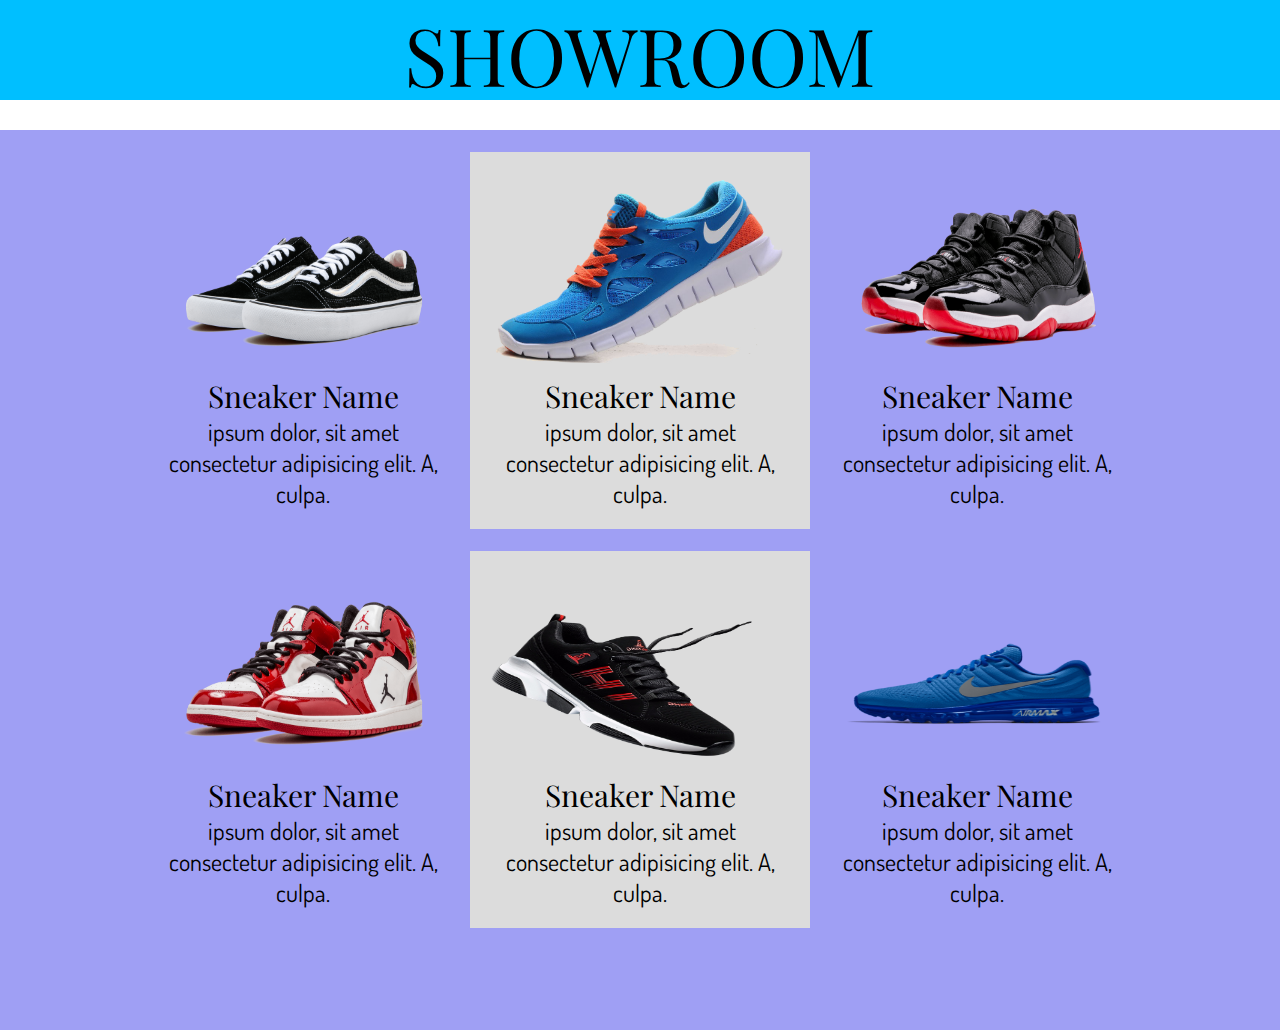
<file: pages/index.html>
<!DOCTYPE html>
<html lang="en">
<head>
    <meta charset="UTF-8">
    <meta name="viewport" content="width=device-width, initial-scale=1.0">

    <link rel="preconnect" href="https://fonts.googleapis.com">
    <link rel="preconnect" href="https://fonts.gstatic.com" crossorigin>
    <link href="https://fonts.googleapis.com/css2?family=Dosis:wght@200..800&family=Playfair+Display:ital,wght@0,400..900;1,400..900&display=swap" rel="stylesheet">

    <link rel="stylesheet" href="../css/style.css">
    
    <title>TEST</title>
</head>


<body>
    <div class="header">
        <h1>SHOWROOM</h1>
</div>

<div class="main">
<table class="sneakers">
    
    <tr>
        <td>
            <a href="page1.html"> <img src="../images/sneaker1.png" alt=""></a>
            <h2>Sneaker Name</h2>
            <p>ipsum dolor, sit amet consectetur adipisicing elit. A, culpa.</p>
        </td>
        <td class="white">
            <a href="page2.html"> <img src="../images/sneaker2.png" alt=""></a>
            <h2>Sneaker Name</h2>
            <p>ipsum dolor, sit amet consectetur adipisicing elit. A, culpa.</p>    
        </td>
      <td>
            <a href="page3.html"> <img src="../images/sneaker3.png" alt=""></a>
            <h2>Sneaker Name</h2>
            <p>ipsum dolor, sit amet consectetur adipisicing elit. A, culpa.</p>
        </td>
    </tr>
    <tr>
        <td>
            <a href="page4.html"> <img src="../images/sneaker4.png" alt=""></a>
            <h2>Sneaker Name</h2>
            <p>ipsum dolor, sit amet consectetur adipisicing elit. A, culpa.</p>
        </td>
            <td class="white">
            <a href="page5.html"> <img src="../images/sneaker5.png" alt=""></a>
            <h2>Sneaker Name</h2>
            <p>ipsum dolor, sit amet consectetur adipisicing elit. A, culpa.</p>
        </td>
        <td>
            <a href="page6.html"> <img src="../images/sneaker6.png" alt=""></a>
            <h2>Sneaker Name</h2>
            <p>ipsum dolor, sit amet consectetur adipisicing elit. A, culpa.</p>
        </td>
    </tr>
</table>
</div>



</body>
</html>
</file>
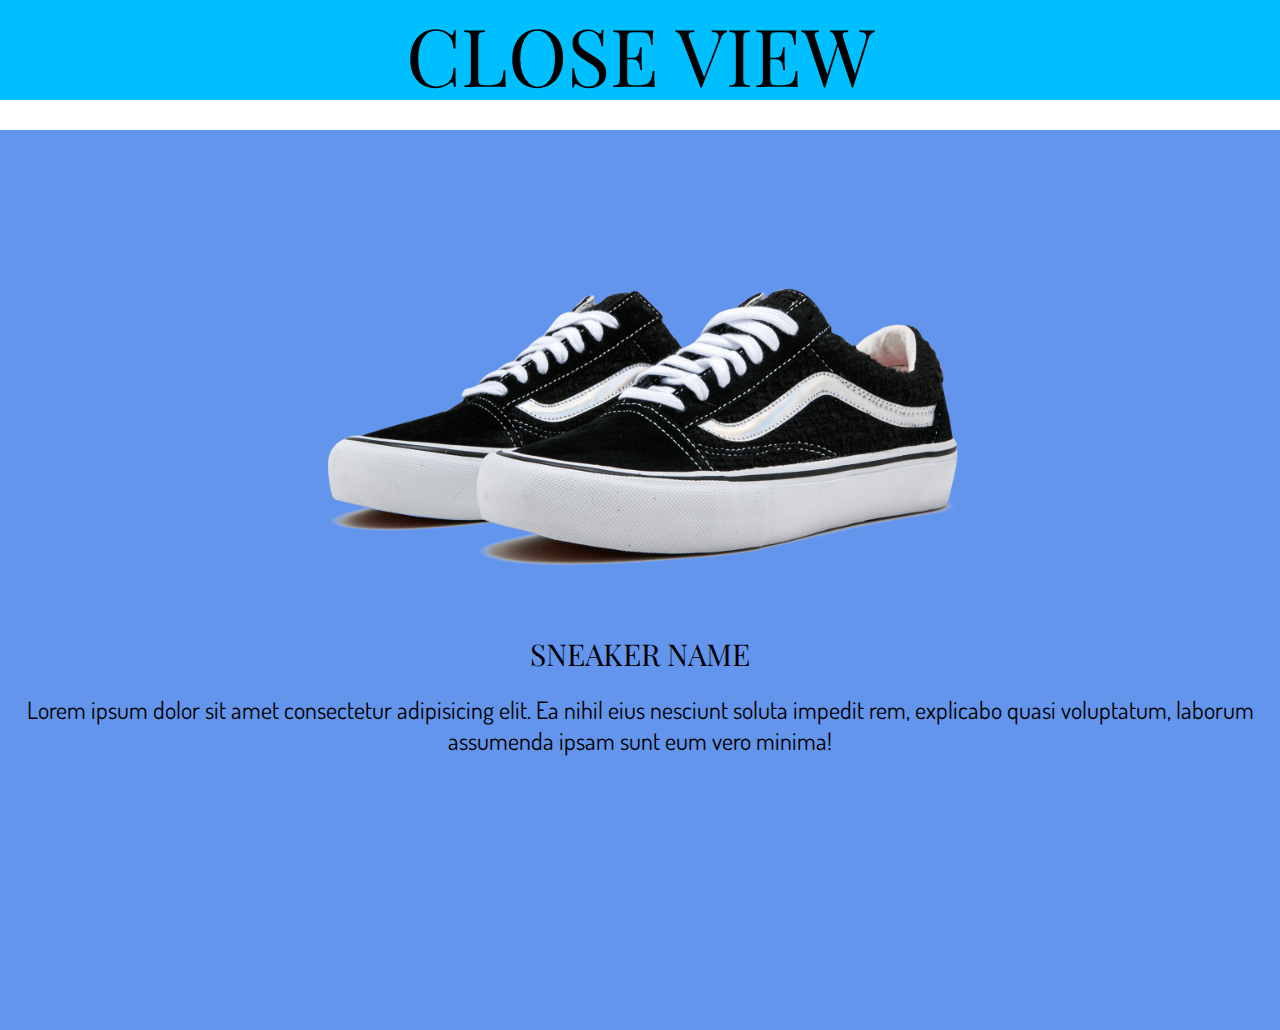
<file: pages/page1.html>
<!DOCTYPE html>
<html lang="en">
<head>
    <meta charset="UTF-8">
    <meta name="viewport" content="width=device-width, initial-scale=1.0">

    <link rel="preconnect" href="https://fonts.googleapis.com">
    <link rel="preconnect" href="https://fonts.gstatic.com" crossorigin>
    <link href="https://fonts.googleapis.com/css2?family=Dosis:wght@200..800&family=Playfair+Display:ital,wght@0,400..900;1,400..900&display=swap" rel="stylesheet">

    <link rel="stylesheet" href="../css/pages.css">

    <title>sneaker1</title>
</head>


<body>
    <div class="he">
        <a href="../pages/index.html"><h1>CLOSE VIEW</h1></a>
    </div>
  
    <div class="main">
      <img class="image" src="../images/sneaker1.png" alt="">
      <h2>SNEAKER NAME</h2>
      <p>
      Lorem ipsum dolor sit amet consectetur adipisicing elit. Ea nihil eius nesciunt soluta impedit rem, explicabo quasi voluptatum, laborum assumenda ipsam sunt eum vero minima!
      </p>
    </div>
  
    
  </body>

</html>
</file>
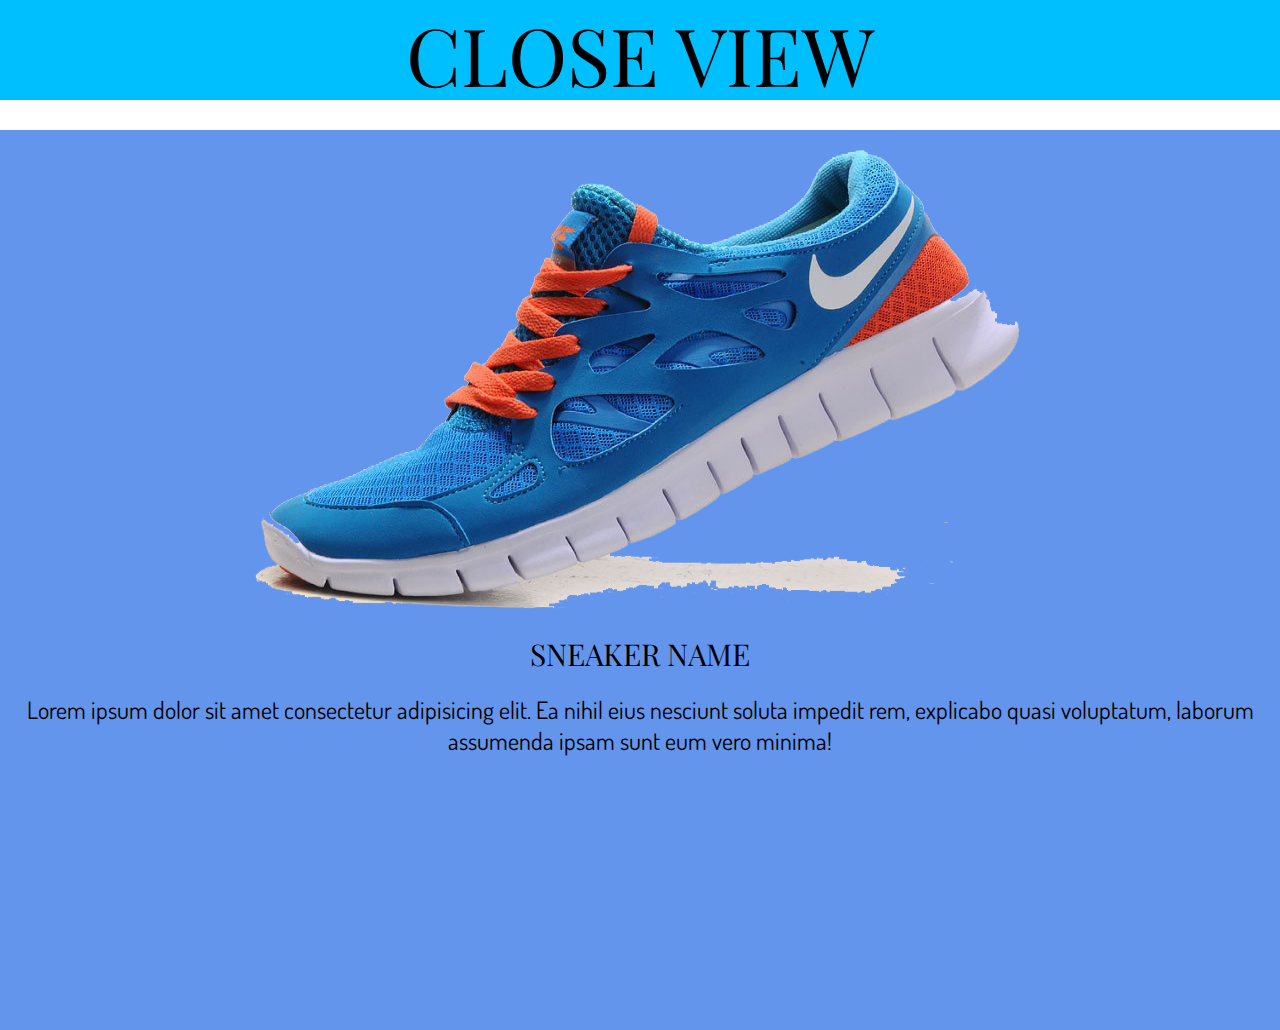
<file: pages/page2.html>
<!DOCTYPE html>
<html lang="en">
<head>
    <meta charset="UTF-8">
    <meta name="viewport" content="width=device-width, initial-scale=1.0">

    <link rel="preconnect" href="https://fonts.googleapis.com">
    <link rel="preconnect" href="https://fonts.gstatic.com" crossorigin>
    <link href="https://fonts.googleapis.com/css2?family=Dosis:wght@200..800&family=Playfair+Display:ital,wght@0,400..900;1,400..900&display=swap" rel="stylesheet">

    <link rel="stylesheet" href="../css/pages.css">

    <title>sneaker1</title>
</head>


<body>
    <div class="he">
        <a href="../pages/index.html"><h1>CLOSE VIEW</h1></a>
    </div>
  
    <div class="main">
      <img class="image" src="../images/sneaker2.png" alt="">
      <h2>SNEAKER NAME</h2>
      <p>
      Lorem ipsum dolor sit amet consectetur adipisicing elit. Ea nihil eius nesciunt soluta impedit rem, explicabo quasi voluptatum, laborum assumenda ipsam sunt eum vero minima!
      </p>
    </div>
  
    
  </body>

</html>
</file>
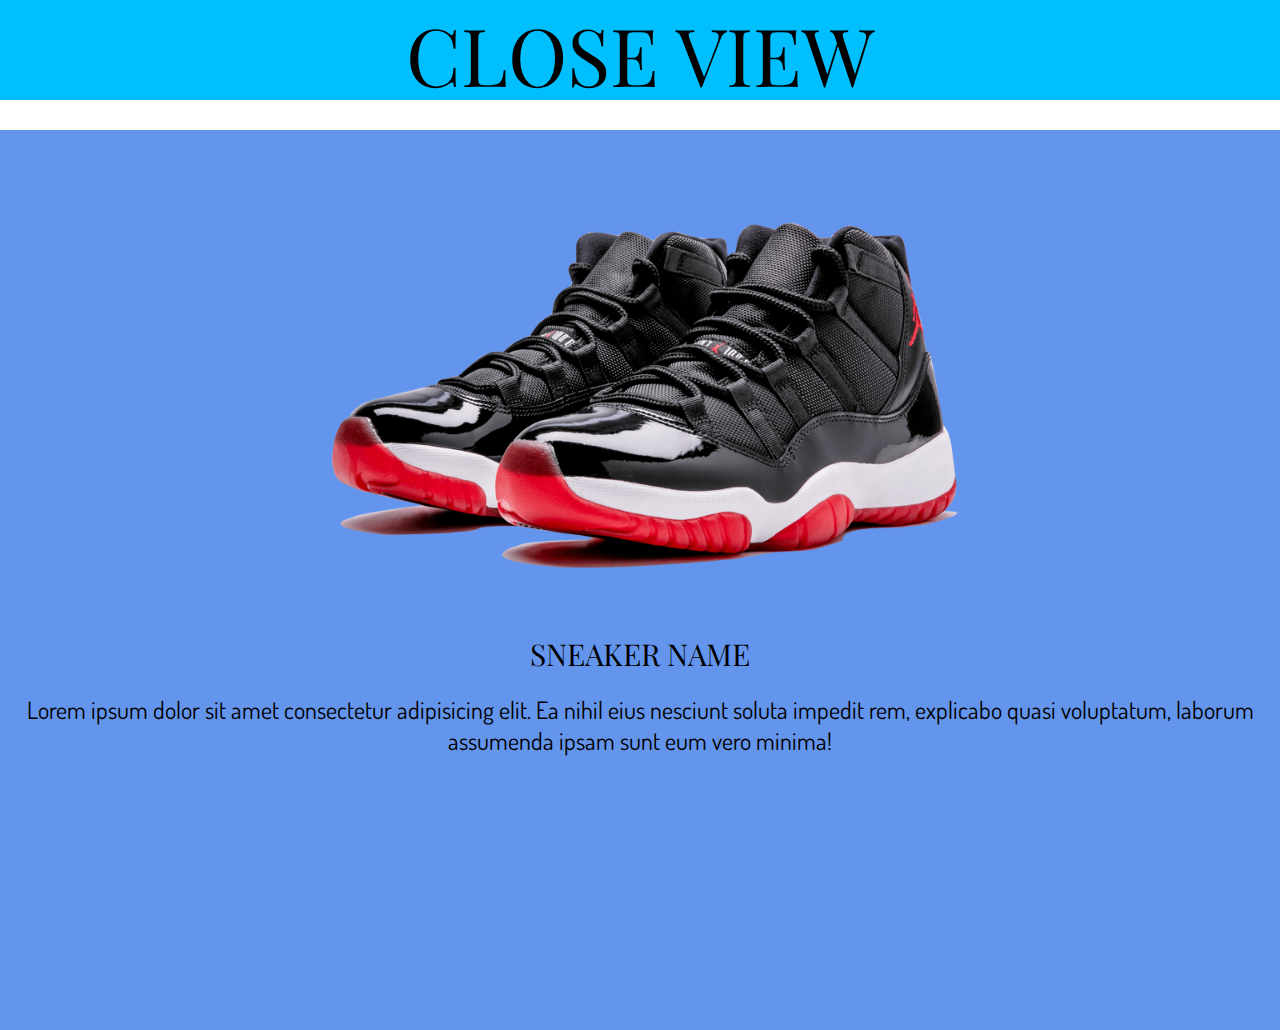
<file: pages/page3.html>
<!DOCTYPE html>
<html lang="en">
<head>
    <meta charset="UTF-8">
    <meta name="viewport" content="width=device-width, initial-scale=1.0">

    <link rel="preconnect" href="https://fonts.googleapis.com">
    <link rel="preconnect" href="https://fonts.gstatic.com" crossorigin>
    <link href="https://fonts.googleapis.com/css2?family=Dosis:wght@200..800&family=Playfair+Display:ital,wght@0,400..900;1,400..900&display=swap" rel="stylesheet">

    <link rel="stylesheet" href="../css/pages.css">

    <title>sneaker1</title>
</head>


<body>
    <div class="he">
        <a href="../pages/index.html"><h1>CLOSE VIEW</h1></a>
    </div>
  
    <div class="main">
      <img class="image" src="../images/sneaker3.png" alt="">
      <h2>SNEAKER NAME</h2>
      <p>
      Lorem ipsum dolor sit amet consectetur adipisicing elit. Ea nihil eius nesciunt soluta impedit rem, explicabo quasi voluptatum, laborum assumenda ipsam sunt eum vero minima!
      </p>
    </div>
  
    
  </body>

</html>
</file>
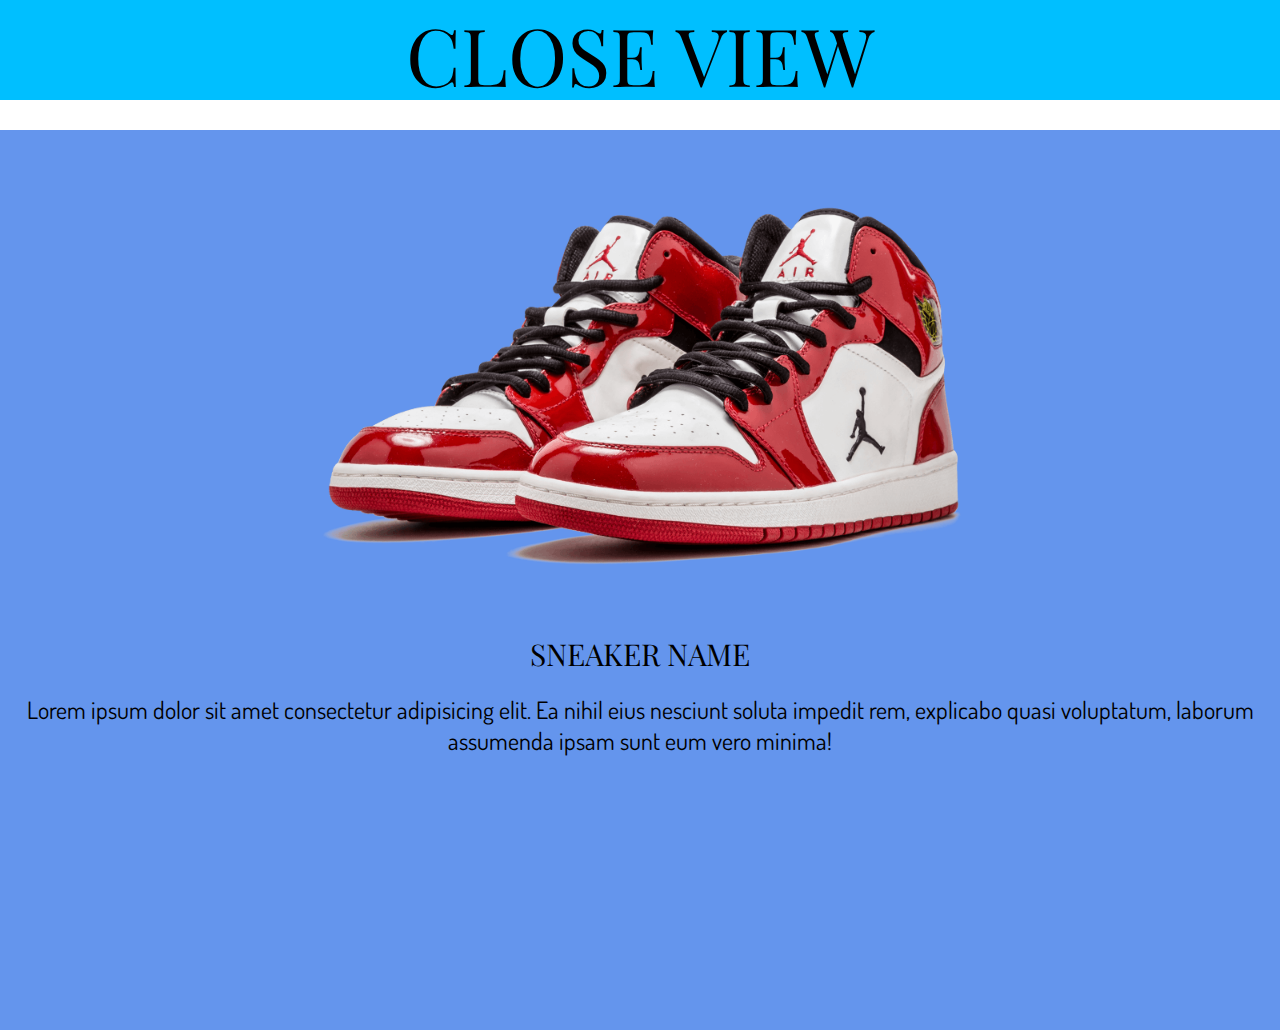
<file: pages/page4.html>
<!DOCTYPE html>
<html lang="en">
<head>
    <meta charset="UTF-8">
    <meta name="viewport" content="width=device-width, initial-scale=1.0">

    <link rel="preconnect" href="https://fonts.googleapis.com">
    <link rel="preconnect" href="https://fonts.gstatic.com" crossorigin>
    <link href="https://fonts.googleapis.com/css2?family=Dosis:wght@200..800&family=Playfair+Display:ital,wght@0,400..900;1,400..900&display=swap" rel="stylesheet">

    <link rel="stylesheet" href="../css/pages.css">

    <title>sneaker1</title>
</head>


<body>
    <div class="he">
        <a href="../pages/index.html"><h1>CLOSE VIEW</h1></a>
    </div>
  
    <div class="main">
      <img class="image" src="../images/sneaker4.png" alt="">
      <h2>SNEAKER NAME</h2>
      <p>
      Lorem ipsum dolor sit amet consectetur adipisicing elit. Ea nihil eius nesciunt soluta impedit rem, explicabo quasi voluptatum, laborum assumenda ipsam sunt eum vero minima!
      </p>
    </div>
  
    
  </body>

</html>
</file>
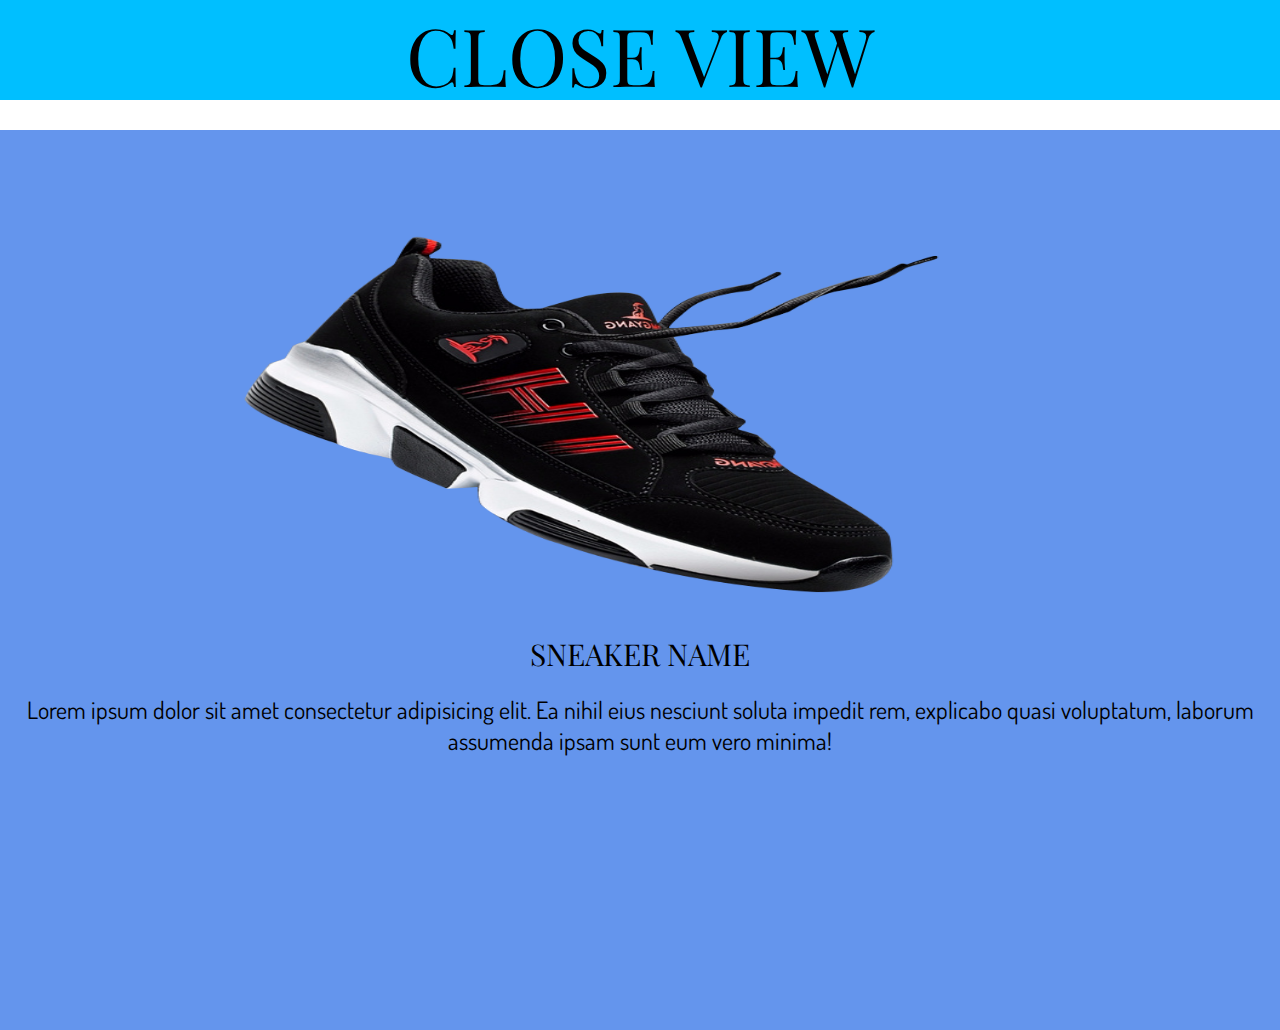
<file: pages/page5.html>
<!DOCTYPE html>
<html lang="en">
<head>
    <meta charset="UTF-8">
    <meta name="viewport" content="width=device-width, initial-scale=1.0">

    <link rel="preconnect" href="https://fonts.googleapis.com">
    <link rel="preconnect" href="https://fonts.gstatic.com" crossorigin>
    <link href="https://fonts.googleapis.com/css2?family=Dosis:wght@200..800&family=Playfair+Display:ital,wght@0,400..900;1,400..900&display=swap" rel="stylesheet">

    <link rel="stylesheet" href="../css/pages.css">

    <title>sneaker1</title>
</head>


<body>
    <div class="he">
        <a href="../pages/index.html"><h1>CLOSE VIEW</h1></a>
    </div>
  
    <div class="main">
      <img class="image" src="../images/sneaker5.png" alt="">
      <h2>SNEAKER NAME</h2>
      <p>
      Lorem ipsum dolor sit amet consectetur adipisicing elit. Ea nihil eius nesciunt soluta impedit rem, explicabo quasi voluptatum, laborum assumenda ipsam sunt eum vero minima!
      </p>
    </div>
  
    
  </body>

</html>
</file>
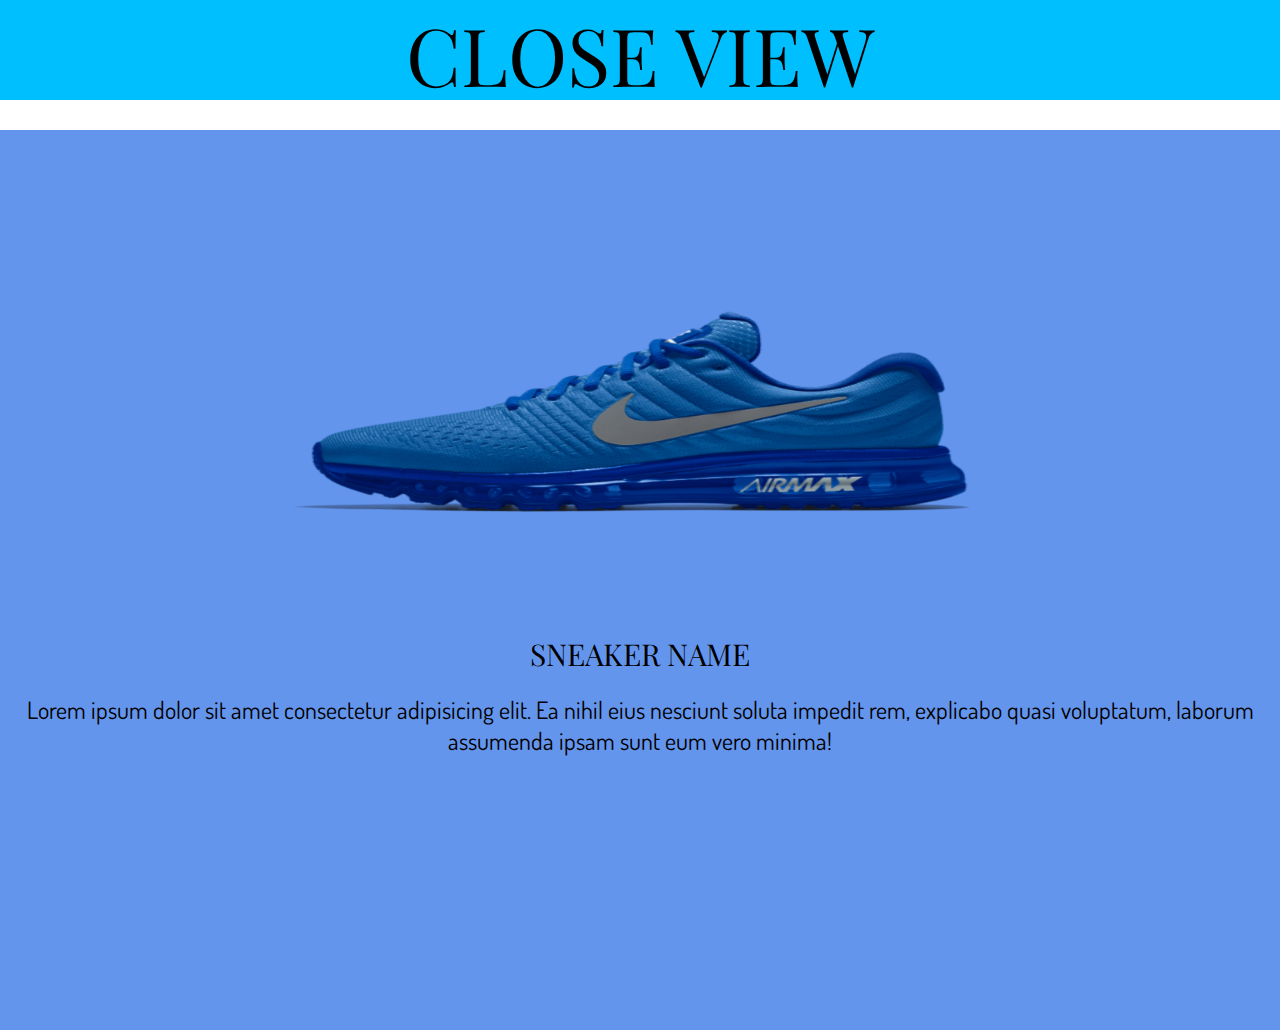
<file: pages/page6.html>
<!DOCTYPE html>
<html lang="en">
<head>
    <meta charset="UTF-8">
    <meta name="viewport" content="width=device-width, initial-scale=1.0">

    <link rel="preconnect" href="https://fonts.googleapis.com">
    <link rel="preconnect" href="https://fonts.gstatic.com" crossorigin>
    <link href="https://fonts.googleapis.com/css2?family=Dosis:wght@200..800&family=Playfair+Display:ital,wght@0,400..900;1,400..900&display=swap" rel="stylesheet">

    <link rel="stylesheet" href="../css/pages.css">

    <title>sneaker1</title>
</head>


<body>
    <div class="he">
        <a href="../pages/index.html"><h1>CLOSE VIEW</h1></a>
    </div>
  
    <div class="main">
      <img class="image" src="../images/sneaker6.png" alt="">
      <h2>SNEAKER NAME</h2>
      <p>
      Lorem ipsum dolor sit amet consectetur adipisicing elit. Ea nihil eius nesciunt soluta impedit rem, explicabo quasi voluptatum, laborum assumenda ipsam sunt eum vero minima!
      </p>
    </div>
  
    
  </body>

</html>
</file>
<file: css/style.css>
*{margin: 0;}

html, body{
    height: 100%;
    width: 100%;
}

.header {
    font-size: 40px;
    text-align: center;
    background-color: #00BFFF;
    margin-bottom: 30px;
    height: 100px;
    width: 100%;   
}

h1, h2{
    font-family: "Playfair Display", serif;
    font-optical-sizing: auto;
    font-weight: 400;
    font-style: normal;
}

h2{
    font-size: 30px;
    padding: 0 30px;
    text-align: center;
}

.main{
    background-color: #9f9ff4;
    height: 100%;
    width: 100%;
}


.sneakers{
    background-color: #9f9ff4;
    text-align: center;
    margin: auto;
    margin-left: auto;
    margin-right: auto;
}

p{
    font-size: 24px;
    text-align: center;
    font-family: "Dosis", sans-serif;
    font-optical-sizing: auto;
    font-weight: 400;
    font-style: normal;
    padding: 25;

}


td{
    width: 300px;
    height: 305px;
    border-width: 20px 50px;
    border-top-style: solid;
    border-color: #9f9ff4;
    padding: 0 15px;
}


.white{
    background-color: #DCDCDC;
    padding: 20px;
}

img{
    width: 300px;
    height: 200px;
}
</file>
<file: css/pages.css>
*{margin: 0;}

    html, body{
        width: 100%;
        height: 100%;
    }
    
    h1,h2{ 
        font-family: "Playfair Display", serif;
        font-optical-sizing: auto;
        font-weight: 400;
        font-style: normal;}

        
    .he{
        text-align: center;
        background-color: #00BFFF;
        height: 100px;
        font-size: 40px;
        margin-bottom: 30px;
    }
    
    .main{
        text-align: center;
        background-color: #6495ed;
        height: 100%;
    }
    
    p{
        padding: 20px;
        font-size: 24px;
        text-align: center;
        font-family: "Dosis", sans-serif;
        font-optical-sizing: auto;
        font-weight: 400;
        font-style: normal;
    }
    
    h2{
        font-size: 30px; 
        text-align: center;
    }
    
    a{
        font-size: 40px;
        text-decoration: none;
        color: black;
    }
    
    
    img{
        width: 800px;
        height: 500px;
    }
</file>
